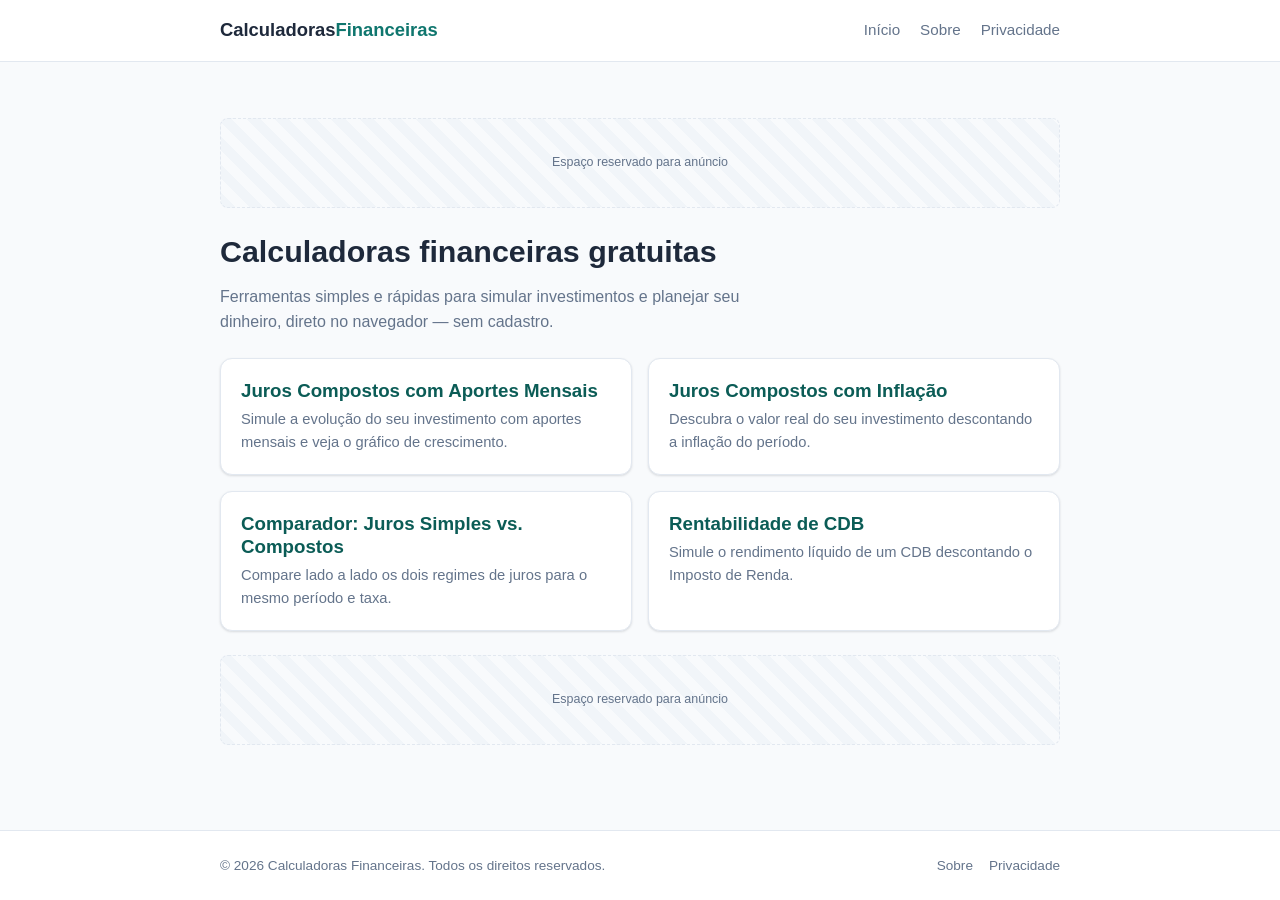
<file: index.html>
<!DOCTYPE html>
<html lang="pt-BR">
<head>
  <meta charset="UTF-8" />
  <meta name="viewport" content="width=device-width, initial-scale=1.0" />

  <!-- Google tag (gtag.js) -->
  <script async src="https://www.googletagmanager.com/gtag/js?id=G-SES8J0R5D2"></script>
  <script>
    window.dataLayer = window.dataLayer || [];
    function gtag(){dataLayer.push(arguments);}
    gtag('js', new Date());
    gtag('config', 'G-SES8J0R5D2');
  </script>
  <title>Calculadoras Financeiras Online Grátis | Juros Compostos e Mais</title>
  <meta
    name="description"
    content="Calculadoras financeiras online e gratuitas: juros compostos com aportes mensais, simulações de investimento e mais. Simples, rápidas e sem cadastro."
  />
  <link rel="icon" href="data:image/svg+xml,%3Csvg xmlns='http://www.w3.org/2000/svg' viewBox='0 0 100 100'%3E%3Crect width='100' height='100' rx='22' fill='%230f766e'/%3E%3Ctext x='50' y='68' font-size='56' font-family='Arial, sans-serif' font-weight='bold' fill='%23ffffff' text-anchor='middle'%3E%25%3C/text%3E%3C/svg%3E" />
  <link rel="stylesheet" href="css/style.css" />
</head>
<body>
  <header class="site-header">
    <div class="container">
      <a href="index.html" class="logo">Calculadoras<span>Financeiras</span></a>
      <nav class="nav-principal">
        <a href="index.html">Início</a>
        <a href="sobre.html">Sobre</a>
        <a href="privacidade.html">Privacidade</a>
      </nav>
    </div>
  </header>

  <main>
    <div class="container">
      <!-- Espaço reservado para anúncio (AdSense) — não inserir código ainda -->
      <div class="ad-slot ad-slot--banner" aria-hidden="true">Espaço reservado para anúncio</div>

      <section class="pagina-intro">
        <h1>Calculadoras financeiras gratuitas</h1>
        <p>
          Ferramentas simples e rápidas para simular investimentos e planejar seu dinheiro,
          direto no navegador — sem cadastro.
        </p>
      </section>

      <section class="lista-calculadoras" aria-label="Lista de calculadoras disponíveis">
        <a href="juros-compostos.html" class="calculadora-item">
          <h3>Juros Compostos com Aportes Mensais</h3>
          <p>Simule a evolução do seu investimento com aportes mensais e veja o gráfico de crescimento.</p>
        </a>

        <a href="juros-compostos-inflacao.html" class="calculadora-item">
          <h3>Juros Compostos com Inflação</h3>
          <p>Descubra o valor real do seu investimento descontando a inflação do período.</p>
        </a>

        <a href="comparador-juros-simples-compostos.html" class="calculadora-item">
          <h3>Comparador: Juros Simples vs. Compostos</h3>
          <p>Compare lado a lado os dois regimes de juros para o mesmo período e taxa.</p>
        </a>

        <a href="rentabilidade-cdb.html" class="calculadora-item">
          <h3>Rentabilidade de CDB</h3>
          <p>Simule o rendimento líquido de um CDB descontando o Imposto de Renda.</p>
        </a>
      </section>

      <!-- Espaço reservado para anúncio (AdSense) — não inserir código ainda -->
      <div class="ad-slot ad-slot--banner" aria-hidden="true">Espaço reservado para anúncio</div>
    </div>
  </main>

  <footer class="site-footer">
    <div class="container">
      <p>&copy; 2026 Calculadoras Financeiras. Todos os direitos reservados.</p>
      <nav>
        <a href="sobre.html">Sobre</a>
        <a href="privacidade.html">Privacidade</a>
      </nav>
    </div>
  </footer>
</body>
</html>
</file>
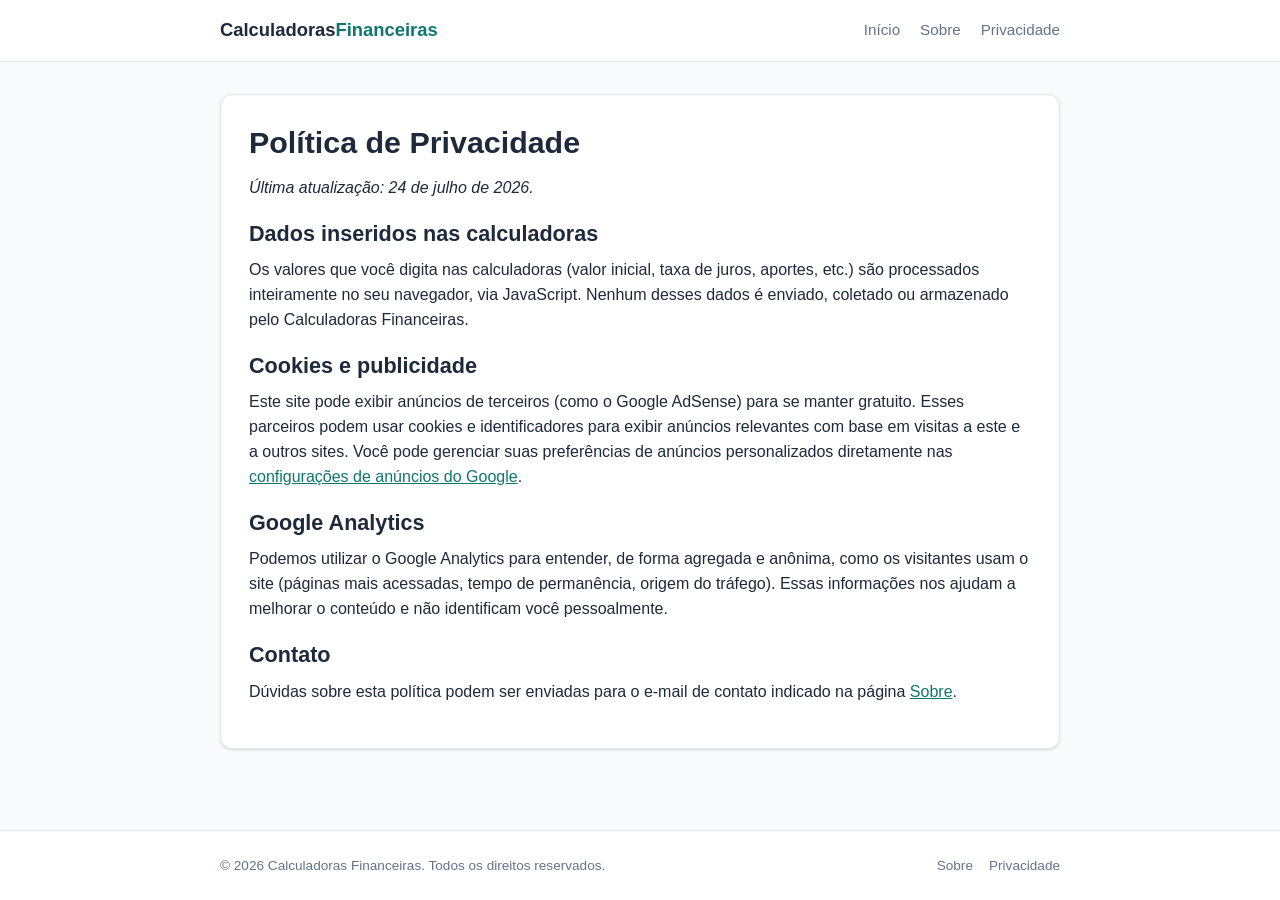
<file: privacidade.html>
<!DOCTYPE html>
<html lang="pt-BR">
<head>
  <meta charset="UTF-8" />
  <meta name="viewport" content="width=device-width, initial-scale=1.0" />

  <!-- Google tag (gtag.js) -->
  <script async src="https://www.googletagmanager.com/gtag/js?id=G-SES8J0R5D2"></script>
  <script>
    window.dataLayer = window.dataLayer || [];
    function gtag(){dataLayer.push(arguments);}
    gtag('js', new Date());
    gtag('config', 'G-SES8J0R5D2');
  </script>
  <title>Política de Privacidade | Calculadoras Financeiras</title>
  <meta
    name="description"
    content="Política de privacidade do Calculadoras Financeiras: como tratamos dados, cookies e anúncios no site."
  />
  <link rel="icon" href="data:image/svg+xml,%3Csvg xmlns='http://www.w3.org/2000/svg' viewBox='0 0 100 100'%3E%3Crect width='100' height='100' rx='22' fill='%230f766e'/%3E%3Ctext x='50' y='68' font-size='56' font-family='Arial, sans-serif' font-weight='bold' fill='%23ffffff' text-anchor='middle'%3E%25%3C/text%3E%3C/svg%3E" />
  <link rel="stylesheet" href="css/style.css" />
</head>
<body>
  <header class="site-header">
    <div class="container">
      <a href="index.html" class="logo">Calculadoras<span>Financeiras</span></a>
      <nav class="nav-principal">
        <a href="index.html">Início</a>
        <a href="sobre.html">Sobre</a>
        <a href="privacidade.html">Privacidade</a>
      </nav>
    </div>
  </header>

  <main>
    <div class="container">
      <section class="card conteudo-explicativo">
        <h1>Política de Privacidade</h1>
        <p><em>Última atualização: 24 de julho de 2026.</em></p>

        <h2>Dados inseridos nas calculadoras</h2>
        <p>
          Os valores que você digita nas calculadoras (valor inicial, taxa de juros, aportes,
          etc.) são processados inteiramente no seu navegador, via JavaScript. Nenhum desses
          dados é enviado, coletado ou armazenado pelo Calculadoras Financeiras.
        </p>

        <h2>Cookies e publicidade</h2>
        <p>
          Este site pode exibir anúncios de terceiros (como o Google AdSense) para se manter
          gratuito. Esses parceiros podem usar cookies e identificadores para exibir anúncios
          relevantes com base em visitas a este e a outros sites. Você pode gerenciar suas
          preferências de anúncios personalizados diretamente nas
          <a href="https://adssettings.google.com/" target="_blank" rel="noopener noreferrer">configurações de anúncios do Google</a>.
        </p>

        <h2>Google Analytics</h2>
        <p>
          Podemos utilizar o Google Analytics para entender, de forma agregada e anônima, como os
          visitantes usam o site (páginas mais acessadas, tempo de permanência, origem do
          tráfego). Essas informações nos ajudam a melhorar o conteúdo e não identificam você
          pessoalmente.
        </p>

        <h2>Contato</h2>
        <p>
          Dúvidas sobre esta política podem ser enviadas para o e-mail de contato indicado na
          página <a href="sobre.html">Sobre</a>.
        </p>
      </section>
    </div>
  </main>

  <footer class="site-footer">
    <div class="container">
      <p>&copy; 2026 Calculadoras Financeiras. Todos os direitos reservados.</p>
      <nav>
        <a href="sobre.html">Sobre</a>
        <a href="privacidade.html">Privacidade</a>
      </nav>
    </div>
  </footer>
</body>
</html>
</file>
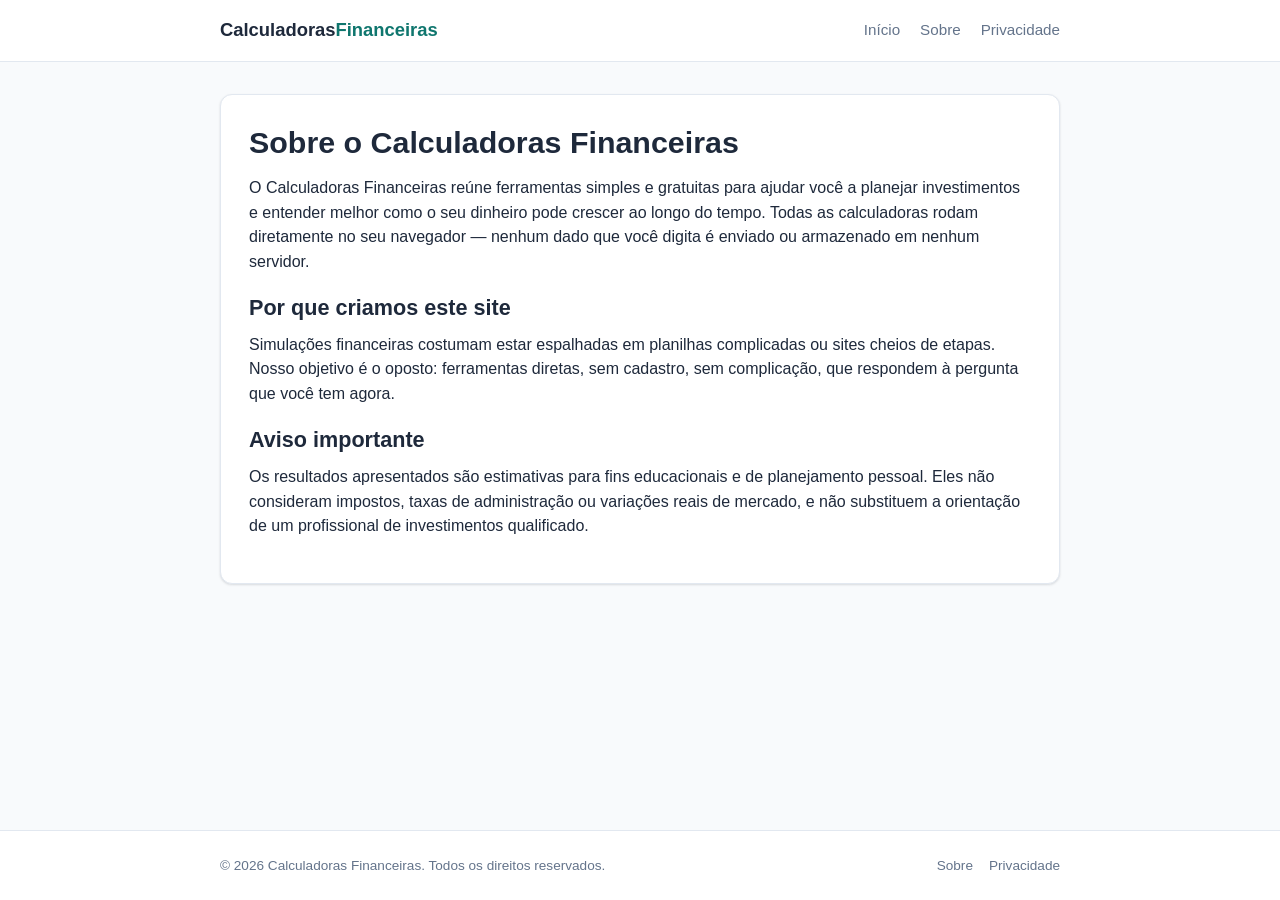
<file: sobre.html>
<!DOCTYPE html>
<html lang="pt-BR">
<head>
  <meta charset="UTF-8" />
  <meta name="viewport" content="width=device-width, initial-scale=1.0" />

  <!-- Google tag (gtag.js) -->
  <script async src="https://www.googletagmanager.com/gtag/js?id=G-SES8J0R5D2"></script>
  <script>
    window.dataLayer = window.dataLayer || [];
    function gtag(){dataLayer.push(arguments);}
    gtag('js', new Date());
    gtag('config', 'G-SES8J0R5D2');
  </script>
  <title>Sobre | Calculadoras Financeiras</title>
  <meta
    name="description"
    content="Conheça o projeto Calculadoras Financeiras: ferramentas gratuitas e simples para simular investimentos e planejar sua vida financeira."
  />
  <link rel="icon" href="data:image/svg+xml,%3Csvg xmlns='http://www.w3.org/2000/svg' viewBox='0 0 100 100'%3E%3Crect width='100' height='100' rx='22' fill='%230f766e'/%3E%3Ctext x='50' y='68' font-size='56' font-family='Arial, sans-serif' font-weight='bold' fill='%23ffffff' text-anchor='middle'%3E%25%3C/text%3E%3C/svg%3E" />
  <link rel="stylesheet" href="css/style.css" />
</head>
<body>
  <header class="site-header">
    <div class="container">
      <a href="index.html" class="logo">Calculadoras<span>Financeiras</span></a>
      <nav class="nav-principal">
        <a href="index.html">Início</a>
        <a href="sobre.html">Sobre</a>
        <a href="privacidade.html">Privacidade</a>
      </nav>
    </div>
  </header>

  <main>
    <div class="container">
      <section class="card conteudo-explicativo">
        <h1>Sobre o Calculadoras Financeiras</h1>
        <p>
          O Calculadoras Financeiras reúne ferramentas simples e gratuitas para ajudar você a
          planejar investimentos e entender melhor como o seu dinheiro pode crescer ao longo do
          tempo. Todas as calculadoras rodam diretamente no seu navegador — nenhum dado que você
          digita é enviado ou armazenado em nenhum servidor.
        </p>

        <h2>Por que criamos este site</h2>
        <p>
          Simulações financeiras costumam estar espalhadas em planilhas complicadas ou sites cheios
          de etapas. Nosso objetivo é o oposto: ferramentas diretas, sem cadastro, sem
          complicação, que respondem à pergunta que você tem agora.
        </p>

        <h2>Aviso importante</h2>
        <p>
          Os resultados apresentados são estimativas para fins educacionais e de planejamento
          pessoal. Eles não consideram impostos, taxas de administração ou variações reais de
          mercado, e não substituem a orientação de um profissional de investimentos qualificado.
        </p>
      </section>
    </div>
  </main>

  <footer class="site-footer">
    <div class="container">
      <p>&copy; 2026 Calculadoras Financeiras. Todos os direitos reservados.</p>
      <nav>
        <a href="sobre.html">Sobre</a>
        <a href="privacidade.html">Privacidade</a>
      </nav>
    </div>
  </footer>
</body>
</html>
</file>
<file: css/style.css>
/* ===== Reset básico ===== */
*,
*::before,
*::after {
  box-sizing: border-box;
}

body {
  margin: 0;
}

img,
canvas {
  max-width: 100%;
}

/* ===== Variáveis ===== */
:root {
  --cor-primaria: #0f766e;
  --cor-primaria-escura: #0b5c56;
  --cor-fundo: #f8fafc;
  --cor-superficie: #ffffff;
  --cor-texto: #1e293b;
  --cor-texto-suave: #64748b;
  --cor-borda: #e2e8f0;
  --cor-destaque-bg: #f0fdfa;
  --cor-erro: #dc2626;

  --raio: 12px;
  --raio-pequeno: 8px;
  --sombra: 0 1px 3px rgba(15, 23, 42, 0.08), 0 1px 2px rgba(15, 23, 42, 0.06);
  --largura-max: 880px;

  --fonte: -apple-system, BlinkMacSystemFont, 'Segoe UI', Roboto, Helvetica, Arial, sans-serif;
}

/* ===== Base ===== */
html {
  font-family: var(--fonte);
  color: var(--cor-texto);
  background: var(--cor-fundo);
  -webkit-font-smoothing: antialiased;
}

body {
  line-height: 1.55;
  display: flex;
  flex-direction: column;
  min-height: 100vh;
}

h1,
h2,
h3 {
  line-height: 1.25;
  margin: 0 0 0.5em;
}

h1 {
  font-size: 1.9rem;
}

h2 {
  font-size: 1.35rem;
}

p {
  margin: 0 0 1em;
  color: var(--cor-texto);
}

a {
  color: var(--cor-primaria);
}

.container {
  width: 100%;
  max-width: var(--largura-max);
  margin: 0 auto;
  padding: 0 1.25rem;
}

/* ===== Header ===== */
.site-header {
  background: var(--cor-superficie);
  border-bottom: 1px solid var(--cor-borda);
}

.site-header .container {
  display: flex;
  align-items: center;
  justify-content: space-between;
  padding-top: 1rem;
  padding-bottom: 1rem;
  gap: 1rem;
  flex-wrap: wrap;
}

.logo {
  font-weight: 700;
  font-size: 1.15rem;
  color: var(--cor-texto);
  text-decoration: none;
}

.logo span {
  color: var(--cor-primaria);
}

.nav-principal {
  display: flex;
  gap: 1.25rem;
  flex-wrap: wrap;
}

.nav-principal a {
  color: var(--cor-texto-suave);
  text-decoration: none;
  font-size: 0.95rem;
}

.nav-principal a:hover {
  color: var(--cor-primaria);
}

/* ===== Main / seções ===== */
main {
  flex: 1;
  padding: 2rem 0 3rem;
}

.card {
  background: var(--cor-superficie);
  border: 1px solid var(--cor-borda);
  border-radius: var(--raio);
  box-shadow: var(--sombra);
  padding: 1.75rem;
  margin-bottom: 1.5rem;
}

.pagina-intro {
  margin-bottom: 1.5rem;
}

.pagina-intro p {
  color: var(--cor-texto-suave);
  max-width: 60ch;
}

/* ===== Formulário da calculadora ===== */
.form-calculadora {
  display: grid;
  gap: 1.1rem;
}

.campo {
  display: flex;
  flex-direction: column;
  gap: 0.4rem;
}

.campo label {
  font-size: 0.88rem;
  font-weight: 600;
  color: var(--cor-texto);
}

.campo-composto {
  display: grid;
  grid-template-columns: 1fr auto;
  gap: 0.5rem;
}

input[type='number'],
select {
  font-family: inherit;
  font-size: 1rem;
  padding: 0.65rem 0.75rem;
  border: 1px solid var(--cor-borda);
  border-radius: var(--raio-pequeno);
  background: var(--cor-superficie);
  color: var(--cor-texto);
  width: 100%;
}

input[type='number']:focus,
select:focus {
  outline: 2px solid var(--cor-primaria);
  outline-offset: 1px;
}

select {
  min-width: 6.5rem;
}

.form-grid {
  display: grid;
  grid-template-columns: 1fr 1fr;
  gap: 1.1rem;
}

@media (max-width: 560px) {
  .form-grid {
    grid-template-columns: 1fr;
  }
}

.btn-calcular {
  font-family: inherit;
  font-size: 1rem;
  font-weight: 600;
  color: #fff;
  background: var(--cor-primaria);
  border: none;
  border-radius: var(--raio-pequeno);
  padding: 0.85rem 1.5rem;
  cursor: pointer;
  transition: background 0.15s ease;
  margin-top: 0.25rem;
}

.btn-calcular:hover {
  background: var(--cor-primaria-escura);
}

/* ===== Resultado ===== */
.painel-resultado {
  scroll-margin-top: 1rem;
}

.resultado-destaque {
  background: var(--cor-destaque-bg);
  border: 1px solid #ccfbf1;
  border-radius: var(--raio);
  padding: 1.5rem;
  text-align: center;
  margin-bottom: 1.25rem;
}

.resultado-destaque .rotulo {
  font-size: 0.9rem;
  color: var(--cor-texto-suave);
  margin-bottom: 0.25rem;
}

.resultado-destaque .valor {
  font-size: 2.1rem;
  font-weight: 700;
  color: var(--cor-primaria-escura);
}

.resultado-grid {
  display: grid;
  grid-template-columns: repeat(3, 1fr);
  gap: 1rem;
  margin-bottom: 1.5rem;
}

@media (max-width: 560px) {
  .resultado-grid {
    grid-template-columns: 1fr;
  }
}

.stat {
  border: 1px solid var(--cor-borda);
  border-radius: var(--raio-pequeno);
  padding: 1rem;
  text-align: center;
}

.stat .rotulo {
  font-size: 0.82rem;
  color: var(--cor-texto-suave);
  margin-bottom: 0.35rem;
}

.stat .valor {
  font-size: 1.25rem;
  font-weight: 700;
}

.grafico-wrap {
  position: relative;
  height: 300px;
  margin-top: 0.5rem;
}

/* ===== Texto explicativo ===== */
.conteudo-explicativo h2 {
  margin-top: 1.25rem;
}

.conteudo-explicativo h2:first-child {
  margin-top: 0;
}

/* ===== Hub de calculadoras (index) ===== */
.lista-calculadoras {
  display: grid;
  gap: 1rem;
  grid-template-columns: repeat(2, 1fr);
}

@media (max-width: 560px) {
  .lista-calculadoras {
    grid-template-columns: 1fr;
  }
}

.calculadora-item {
  display: block;
  background: var(--cor-superficie);
  border: 1px solid var(--cor-borda);
  border-radius: var(--raio);
  padding: 1.25rem;
  text-decoration: none;
  color: inherit;
  box-shadow: var(--sombra);
  transition: transform 0.12s ease, border-color 0.12s ease;
}

.calculadora-item:hover {
  transform: translateY(-2px);
  border-color: var(--cor-primaria);
}

.calculadora-item h3 {
  color: var(--cor-primaria-escura);
  margin-bottom: 0.35rem;
}

.calculadora-item p {
  color: var(--cor-texto-suave);
  font-size: 0.92rem;
  margin: 0;
}

.calculadora-item.em-breve {
  opacity: 0.55;
  pointer-events: none;
}

.badge-em-breve {
  display: inline-block;
  font-size: 0.72rem;
  font-weight: 700;
  text-transform: uppercase;
  letter-spacing: 0.03em;
  background: var(--cor-borda);
  color: var(--cor-texto-suave);
  padding: 0.15rem 0.5rem;
  border-radius: 999px;
  margin-bottom: 0.5rem;
}

/* ===== Espaços de anúncio ===== */
/* Reservados para AdSense/Ezoic no futuro. Nada de script deve ser inserido aqui ainda. */
.ad-slot {
  display: flex;
  align-items: center;
  justify-content: center;
  border: 1px dashed var(--cor-borda);
  border-radius: var(--raio-pequeno);
  background: repeating-linear-gradient(
    45deg,
    #f1f5f9,
    #f1f5f9 10px,
    #f8fafc 10px,
    #f8fafc 20px
  );
  color: var(--cor-texto-suave);
  font-size: 0.78rem;
  margin: 1.5rem 0;
}

.ad-slot--banner {
  min-height: 90px;
}

.ad-slot--retangulo {
  min-height: 250px;
}

/* ===== Footer ===== */
.site-footer {
  border-top: 1px solid var(--cor-borda);
  background: var(--cor-superficie);
  padding: 1.5rem 0;
  margin-top: auto;
}

.site-footer .container {
  display: flex;
  justify-content: space-between;
  align-items: center;
  flex-wrap: wrap;
  gap: 0.75rem;
}

.site-footer p {
  margin: 0;
  font-size: 0.85rem;
  color: var(--cor-texto-suave);
}

.site-footer nav {
  display: flex;
  gap: 1rem;
}

.site-footer a {
  font-size: 0.85rem;
  color: var(--cor-texto-suave);
  text-decoration: none;
}

.site-footer a:hover {
  color: var(--cor-primaria);
}
</file>
